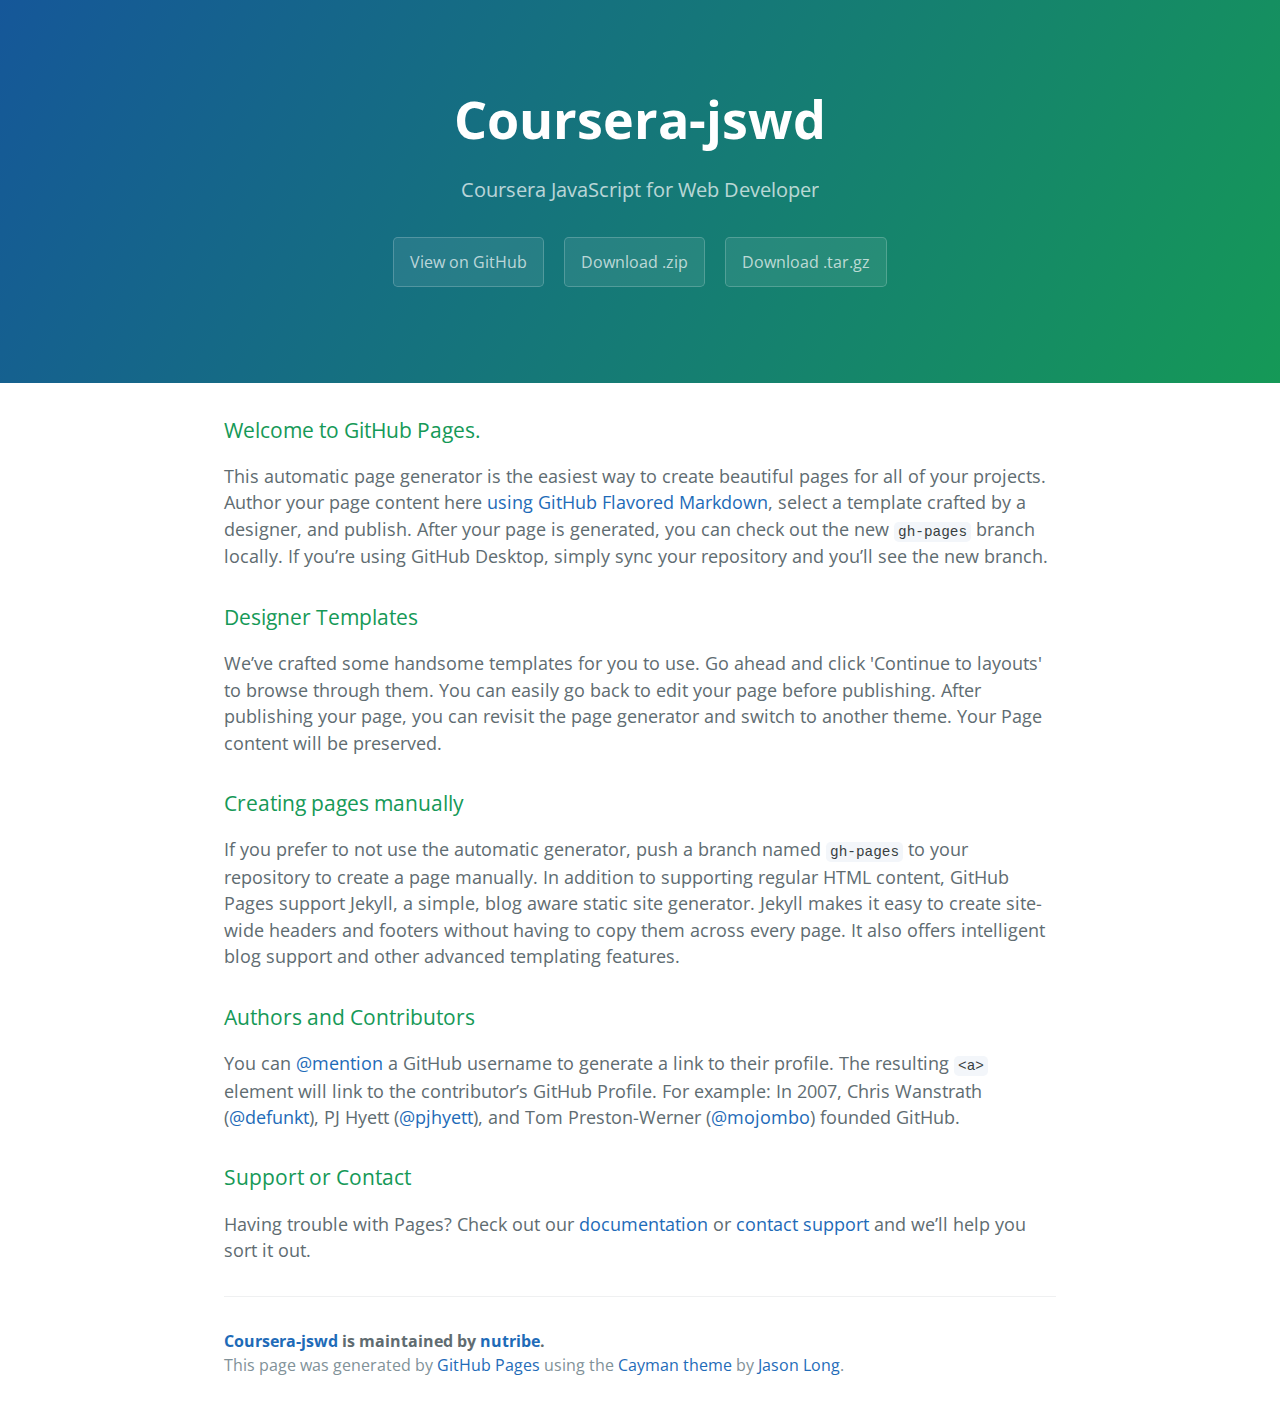
<file: index.html>
<!DOCTYPE html>
<html lang="en-us">
  <head>
    <meta charset="UTF-8">
    <title>Coursera-jswd by nutribe</title>
    <meta name="viewport" content="width=device-width, initial-scale=1">
    <link rel="stylesheet" type="text/css" href="stylesheets/normalize.css" media="screen">
    <link href='https://fonts.googleapis.com/css?family=Open+Sans:400,700' rel='stylesheet' type='text/css'>
    <link rel="stylesheet" type="text/css" href="stylesheets/stylesheet.css" media="screen">
    <link rel="stylesheet" type="text/css" href="stylesheets/github-light.css" media="screen">
  </head>
  <body>
    <section class="page-header">
      <h1 class="project-name">Coursera-jswd</h1>
      <h2 class="project-tagline">Coursera JavaScript for Web Developer</h2>
      <a href="https://github.com/nutribe/coursera-jswd" class="btn">View on GitHub</a>
      <a href="https://github.com/nutribe/coursera-jswd/zipball/master" class="btn">Download .zip</a>
      <a href="https://github.com/nutribe/coursera-jswd/tarball/master" class="btn">Download .tar.gz</a>
    </section>

    <section class="main-content">
      <h3>
<a id="welcome-to-github-pages" class="anchor" href="#welcome-to-github-pages" aria-hidden="true"><span aria-hidden="true" class="octicon octicon-link"></span></a>Welcome to GitHub Pages.</h3>

<p>This automatic page generator is the easiest way to create beautiful pages for all of your projects. Author your page content here <a href="https://guides.github.com/features/mastering-markdown/">using GitHub Flavored Markdown</a>, select a template crafted by a designer, and publish. After your page is generated, you can check out the new <code>gh-pages</code> branch locally. If you’re using GitHub Desktop, simply sync your repository and you’ll see the new branch.</p>

<h3>
<a id="designer-templates" class="anchor" href="#designer-templates" aria-hidden="true"><span aria-hidden="true" class="octicon octicon-link"></span></a>Designer Templates</h3>

<p>We’ve crafted some handsome templates for you to use. Go ahead and click 'Continue to layouts' to browse through them. You can easily go back to edit your page before publishing. After publishing your page, you can revisit the page generator and switch to another theme. Your Page content will be preserved.</p>

<h3>
<a id="creating-pages-manually" class="anchor" href="#creating-pages-manually" aria-hidden="true"><span aria-hidden="true" class="octicon octicon-link"></span></a>Creating pages manually</h3>

<p>If you prefer to not use the automatic generator, push a branch named <code>gh-pages</code> to your repository to create a page manually. In addition to supporting regular HTML content, GitHub Pages support Jekyll, a simple, blog aware static site generator. Jekyll makes it easy to create site-wide headers and footers without having to copy them across every page. It also offers intelligent blog support and other advanced templating features.</p>

<h3>
<a id="authors-and-contributors" class="anchor" href="#authors-and-contributors" aria-hidden="true"><span aria-hidden="true" class="octicon octicon-link"></span></a>Authors and Contributors</h3>

<p>You can <a href="https://help.github.com/articles/basic-writing-and-formatting-syntax/#mentioning-users-and-teams" class="user-mention">@mention</a> a GitHub username to generate a link to their profile. The resulting <code>&lt;a&gt;</code> element will link to the contributor’s GitHub Profile. For example: In 2007, Chris Wanstrath (<a href="https://github.com/defunkt" class="user-mention">@defunkt</a>), PJ Hyett (<a href="https://github.com/pjhyett" class="user-mention">@pjhyett</a>), and Tom Preston-Werner (<a href="https://github.com/mojombo" class="user-mention">@mojombo</a>) founded GitHub.</p>

<h3>
<a id="support-or-contact" class="anchor" href="#support-or-contact" aria-hidden="true"><span aria-hidden="true" class="octicon octicon-link"></span></a>Support or Contact</h3>

<p>Having trouble with Pages? Check out our <a href="https://help.github.com/pages">documentation</a> or <a href="https://github.com/contact">contact support</a> and we’ll help you sort it out.</p>

      <footer class="site-footer">
        <span class="site-footer-owner"><a href="https://github.com/nutribe/coursera-jswd">Coursera-jswd</a> is maintained by <a href="https://github.com/nutribe">nutribe</a>.</span>

        <span class="site-footer-credits">This page was generated by <a href="https://pages.github.com">GitHub Pages</a> using the <a href="https://github.com/jasonlong/cayman-theme">Cayman theme</a> by <a href="https://twitter.com/jasonlong">Jason Long</a>.</span>
      </footer>

    </section>

  
  </body>
</html>
</file>
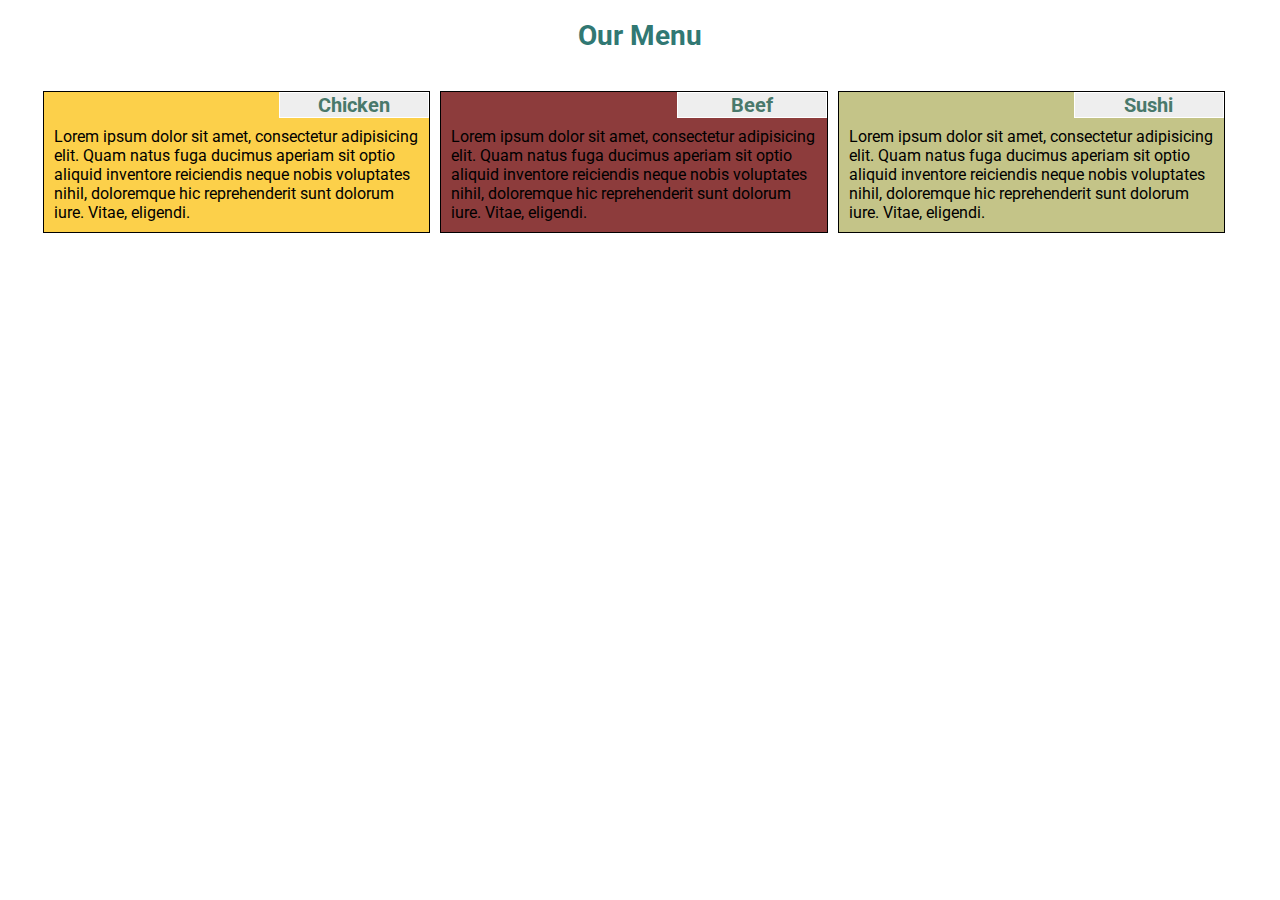
<file: site/mod2-assigment/index.html>
<!DOCTYPE html>
<html>
<head>
	<title>Module 2 Assignment</title>
	<meta name="author" content="Dominic C.Tremblay">


	<link rel="stylesheet" type="text/css" href="css/styles.css">
</head>
<body>

<div class="container">
	
<header>

	<h1 class="heading">Our Menu</h1>

</header>

<main>

<div class="row">

<div class="section col-md-4 col-sm-6 col-xs-12">
<section class="section-item" id="section1">
	<h2 class="item-title">Chicken</h2>

	<p>Lorem ipsum dolor sit amet, consectetur adipisicing elit. Quam natus fuga ducimus aperiam sit optio aliquid inventore reiciendis neque nobis voluptates nihil, doloremque hic reprehenderit sunt dolorum iure. Vitae, eligendi.</p>

</section>
</div>


<div class="section col-md-4 col-sm-6 col-xs-12">
<section class="section-item" id="section2">
	<h2 class="item-title">Beef</h2>

		<p>Lorem ipsum dolor sit amet, consectetur adipisicing elit. Quam natus fuga ducimus aperiam sit optio aliquid inventore reiciendis neque nobis voluptates nihil, doloremque hic reprehenderit sunt dolorum iure. Vitae, eligendi.</p>
	
</section>
</div>

<div class="section col-md-4 col-sm-12 col-xs-12">
<section class="section-item" id="section3">
	<h2 class="item-title">Sushi</h2>

		<p>Lorem ipsum dolor sit amet, consectetur adipisicing elit. Quam natus fuga ducimus aperiam sit optio aliquid inventore reiciendis neque nobis voluptates nihil, doloremque hic reprehenderit sunt dolorum iure. Vitae, eligendi.</p>

</section>
</div>

</div> <!-- .row -->


</main>

</div> <!-- .container -->
</body>
</html>
</file>
<file: stylesheets/stylesheet.css>
* {
  box-sizing: border-box; }

body {
  padding: 0;
  margin: 0;
  font-family: "Open Sans", "Helvetica Neue", Helvetica, Arial, sans-serif;
  font-size: 16px;
  line-height: 1.5;
  color: #606c71; }

a {
  color: #1e6bb8;
  text-decoration: none; }
  a:hover {
    text-decoration: underline; }

.btn {
  display: inline-block;
  margin-bottom: 1rem;
  color: rgba(255, 255, 255, 0.7);
  background-color: rgba(255, 255, 255, 0.08);
  border-color: rgba(255, 255, 255, 0.2);
  border-style: solid;
  border-width: 1px;
  border-radius: 0.3rem;
  transition: color 0.2s, background-color 0.2s, border-color 0.2s; }
  .btn + .btn {
    margin-left: 1rem; }

.btn:hover {
  color: rgba(255, 255, 255, 0.8);
  text-decoration: none;
  background-color: rgba(255, 255, 255, 0.2);
  border-color: rgba(255, 255, 255, 0.3); }

@media screen and (min-width: 64em) {
  .btn {
    padding: 0.75rem 1rem; } }

@media screen and (min-width: 42em) and (max-width: 64em) {
  .btn {
    padding: 0.6rem 0.9rem;
    font-size: 0.9rem; } }

@media screen and (max-width: 42em) {
  .btn {
    display: block;
    width: 100%;
    padding: 0.75rem;
    font-size: 0.9rem; }
    .btn + .btn {
      margin-top: 1rem;
      margin-left: 0; } }

.page-header {
  color: #fff;
  text-align: center;
  background-color: #159957;
  background-image: linear-gradient(120deg, #155799, #159957); }

@media screen and (min-width: 64em) {
  .page-header {
    padding: 5rem 6rem; } }

@media screen and (min-width: 42em) and (max-width: 64em) {
  .page-header {
    padding: 3rem 4rem; } }

@media screen and (max-width: 42em) {
  .page-header {
    padding: 2rem 1rem; } }

.project-name {
  margin-top: 0;
  margin-bottom: 0.1rem; }

@media screen and (min-width: 64em) {
  .project-name {
    font-size: 3.25rem; } }

@media screen and (min-width: 42em) and (max-width: 64em) {
  .project-name {
    font-size: 2.25rem; } }

@media screen and (max-width: 42em) {
  .project-name {
    font-size: 1.75rem; } }

.project-tagline {
  margin-bottom: 2rem;
  font-weight: normal;
  opacity: 0.7; }

@media screen and (min-width: 64em) {
  .project-tagline {
    font-size: 1.25rem; } }

@media screen and (min-width: 42em) and (max-width: 64em) {
  .project-tagline {
    font-size: 1.15rem; } }

@media screen and (max-width: 42em) {
  .project-tagline {
    font-size: 1rem; } }

.main-content :first-child {
  margin-top: 0; }
.main-content img {
  max-width: 100%; }
.main-content h1, .main-content h2, .main-content h3, .main-content h4, .main-content h5, .main-content h6 {
  margin-top: 2rem;
  margin-bottom: 1rem;
  font-weight: normal;
  color: #159957; }
.main-content p {
  margin-bottom: 1em; }
.main-content code {
  padding: 2px 4px;
  font-family: Consolas, "Liberation Mono", Menlo, Courier, monospace;
  font-size: 0.9rem;
  color: #383e41;
  background-color: #f3f6fa;
  border-radius: 0.3rem; }
.main-content pre {
  padding: 0.8rem;
  margin-top: 0;
  margin-bottom: 1rem;
  font: 1rem Consolas, "Liberation Mono", Menlo, Courier, monospace;
  color: #567482;
  word-wrap: normal;
  background-color: #f3f6fa;
  border: solid 1px #dce6f0;
  border-radius: 0.3rem; }
  .main-content pre > code {
    padding: 0;
    margin: 0;
    font-size: 0.9rem;
    color: #567482;
    word-break: normal;
    white-space: pre;
    background: transparent;
    border: 0; }
.main-content .highlight {
  margin-bottom: 1rem; }
  .main-content .highlight pre {
    margin-bottom: 0;
    word-break: normal; }
.main-content .highlight pre, .main-content pre {
  padding: 0.8rem;
  overflow: auto;
  font-size: 0.9rem;
  line-height: 1.45;
  border-radius: 0.3rem; }
.main-content pre code, .main-content pre tt {
  display: inline;
  max-width: initial;
  padding: 0;
  margin: 0;
  overflow: initial;
  line-height: inherit;
  word-wrap: normal;
  background-color: transparent;
  border: 0; }
  .main-content pre code:before, .main-content pre code:after, .main-content pre tt:before, .main-content pre tt:after {
    content: normal; }
.main-content ul, .main-content ol {
  margin-top: 0; }
.main-content blockquote {
  padding: 0 1rem;
  margin-left: 0;
  color: #819198;
  border-left: 0.3rem solid #dce6f0; }
  .main-content blockquote > :first-child {
    margin-top: 0; }
  .main-content blockquote > :last-child {
    margin-bottom: 0; }
.main-content table {
  display: block;
  width: 100%;
  overflow: auto;
  word-break: normal;
  word-break: keep-all; }
  .main-content table th {
    font-weight: bold; }
  .main-content table th, .main-content table td {
    padding: 0.5rem 1rem;
    border: 1px solid #e9ebec; }
.main-content dl {
  padding: 0; }
  .main-content dl dt {
    padding: 0;
    margin-top: 1rem;
    font-size: 1rem;
    font-weight: bold; }
  .main-content dl dd {
    padding: 0;
    margin-bottom: 1rem; }
.main-content hr {
  height: 2px;
  padding: 0;
  margin: 1rem 0;
  background-color: #eff0f1;
  border: 0; }

@media screen and (min-width: 64em) {
  .main-content {
    max-width: 64rem;
    padding: 2rem 6rem;
    margin: 0 auto;
    font-size: 1.1rem; } }

@media screen and (min-width: 42em) and (max-width: 64em) {
  .main-content {
    padding: 2rem 4rem;
    font-size: 1.1rem; } }

@media screen and (max-width: 42em) {
  .main-content {
    padding: 2rem 1rem;
    font-size: 1rem; } }

.site-footer {
  padding-top: 2rem;
  margin-top: 2rem;
  border-top: solid 1px #eff0f1; }

.site-footer-owner {
  display: block;
  font-weight: bold; }

.site-footer-credits {
  color: #819198; }

@media screen and (min-width: 64em) {
  .site-footer {
    font-size: 1rem; } }

@media screen and (min-width: 42em) and (max-width: 64em) {
  .site-footer {
    font-size: 1rem; } }

@media screen and (max-width: 42em) {
  .site-footer {
    font-size: 0.9rem; } }
</file>
<file: stylesheets/github-light.css>
/*
   Copyright 2014 GitHub Inc.

   Licensed under the Apache License, Version 2.0 (the "License");
   you may not use this file except in compliance with the License.
   You may obtain a copy of the License at

       http://www.apache.org/licenses/LICENSE-2.0

   Unless required by applicable law or agreed to in writing, software
   distributed under the License is distributed on an "AS IS" BASIS,
   WITHOUT WARRANTIES OR CONDITIONS OF ANY KIND, either express or implied.
   See the License for the specific language governing permissions and
   limitations under the License.

*/

.pl-c /* comment */ {
  color: #969896;
}

.pl-c1      /* constant, markup.raw, meta.diff.header, meta.module-reference, meta.property-name, support, support.constant, support.variable, variable.other.constant */,
.pl-s .pl-v /* string variable */ {
  color: #0086b3;
}

.pl-e  /* entity */,
.pl-en /* entity.name */ {
  color: #795da3;
}

.pl-s .pl-s1 /* string source */,
.pl-smi      /* storage.modifier.import, storage.modifier.package, storage.type.java, variable.other, variable.parameter.function */ {
  color: #333;
}

.pl-ent /* entity.name.tag */ {
  color: #63a35c;
}

.pl-k /* keyword, storage, storage.type */ {
  color: #a71d5d;
}

.pl-pds              /* punctuation.definition.string, string.regexp.character-class */,
.pl-s                /* string */,
.pl-s .pl-pse .pl-s1 /* string punctuation.section.embedded source */,
.pl-sr               /* string.regexp */,
.pl-sr .pl-cce       /* string.regexp constant.character.escape */,
.pl-sr .pl-sra       /* string.regexp string.regexp.arbitrary-repitition */,
.pl-sr .pl-sre       /* string.regexp source.ruby.embedded */ {
  color: #183691;
}

.pl-v /* variable */ {
  color: #ed6a43;
}

.pl-id /* invalid.deprecated */ {
  color: #b52a1d;
}

.pl-ii /* invalid.illegal */ {
  background-color: #b52a1d;
  color: #f8f8f8;
}

.pl-sr .pl-cce /* string.regexp constant.character.escape */ {
  color: #63a35c;
  font-weight: bold;
}

.pl-ml /* markup.list */ {
  color: #693a17;
}

.pl-mh        /* markup.heading */,
.pl-mh .pl-en /* markup.heading entity.name */,
.pl-ms        /* meta.separator */ {
  color: #1d3e81;
  font-weight: bold;
}

.pl-mq /* markup.quote */ {
  color: #008080;
}

.pl-mi /* markup.italic */ {
  color: #333;
  font-style: italic;
}

.pl-mb /* markup.bold */ {
  color: #333;
  font-weight: bold;
}

.pl-md /* markup.deleted, meta.diff.header.from-file */ {
  background-color: #ffecec;
  color: #bd2c00;
}

.pl-mi1 /* markup.inserted, meta.diff.header.to-file */ {
  background-color: #eaffea;
  color: #55a532;
}

.pl-mdr /* meta.diff.range */ {
  color: #795da3;
  font-weight: bold;
}

.pl-mo /* meta.output */ {
  color: #1d3e81;
}
</file>
<file: site/mod2-assigment/css/styles.css>
@import url(https://fonts.googleapis.com/css?family=Roboto:400,700);


/********** Base Styles **********/

* {
	box-sizing: border-box;
}

body {

	font-family: 'Roboto', sans-serif;
}

.container {
	padding-left: 15px;
	padding-right: 15px;
}


h1.heading {
	text-align: center;
	font-size: 175%;
	color: #317873;
}

.section {
	height: 100%;
}

.section-item {
	position: relative;
	margin: 5px;
	border: 1px solid black;
}


.section-item p {

	padding: 10px;
	margin-top: 25px;
	margin-bottom: 0;

}

#section1 {

	background: #fcd04a;
}

#section2 {

	background: #8d3c3c;
}

#section3 {

	background: #c4c488;
}

h2.item-title {
	position: absolute;
	right: 0;
	border: 1px solid white;
	background: #eee;
	margin: 0;
	padding-right: 10px;
	padding-left: 10px;
	width: 150px;
	text-align: center;
	font-size: 125%;
	color: #49796b	;
}

.row {
	width: 100%;
	padding: 15px;
}




/********** Desktop devices only **********/
@media (min-width: 992px) {
  .col-md-1, .col-md-2, .col-md-3, .col-md-4, .col-md-5, .col-md-6, .col-md-7, .col-md-8, .col-md-9, .col-md-10, .col-md-11, .col-md-12 {
    float: left;
  }
  .col-md-1 {
    width: 8.33%;
  }
  .col-md-2 {
    width: 16.66%;
  }
  .col-md-3 {
    width: 25%;
  }
  .col-md-4 {
    width: 33%;
  }
  .col-md-5 {
    width: 41.66%;
  }
  .col-md-6 {
    width: 50%;
  }
  .col-md-7 {
    width: 58.33%;
  }
  .col-md-8 {
    width: 66.66%;
  }
  .col-md-9 {
    width: 74.99%;
  }
  .col-md-10 {
    width: 83.33%;
  }
  .col-md-11 {
    width: 91.66%;
  }
  .col-md-12 {
    width: 100%;
  }
}

/********** Tablet devices only **********/
@media (min-width: 768px) and (max-width: 991px) {
  
.section-item {
	min-height: 145px;
}

  .col-sm-1, .col-sm-2, .col-sm-3, .col-sm-4, .col-sm-5, .col-sm-6, .col-sm-7, .col-sm-8, .col-sm-9, .col-sm-10, .col-sm-11, .col-sm-12 {
    float: left;
   
  }
  .col-sm-1 {
    width: 8.33%;
  }
  .col-sm-2 {
    width: 16.66%;
  }
  .col-sm-3 {
    width: 25%;
  }
  .col-sm-4 {
    width: 33%;
  }
  .col-sm-5 {
    width: 41.66%;
  }
  .col-sm-6 {
    width: 50%;
  }
  .col-sm-7 {
    width: 58.33%;
  }
  .col-sm-8 {
    width: 66.66%;
  }
  .col-sm-9 {
    width: 74.99%;
  }
  .col-sm-10 {
    width: 83.33%;
  }
  .col-sm-11 {
    width: 91.66%;
  }
  .col-sm-12 {
    width: 100%;
  }


}

/********** Mobile devices only **********/
@media (max-width: 767px) {
  .col-xs-1, .col-xs-2, .col-xs-3, .col-xs-4, .col-xs-5, .col-xs-6, .col-xs-7, .col-xs-8, .col-xs-9, .col-xs-10, .col-xs-11, .col-xs-12 {
    float: left;

  }
  .col-xs-1 {
    width: 8.33%;
  }
  .col-xs-2 {
    width: 16.66%;
  }
  .col-xs-3 {
    width: 25%;
  }
  .col-xs-4 {
    width: 33%;
  }
  .col-xs-5 {
    width: 41.66%;
  }
  .col-xs-6 {
    width: 50%;
  }
  .col-xs-7 {
    width: 58.33%;
  }
  .col-xs-8 {
    width: 66.66%;
  }
  .col-xs-9 {
    width: 74.99%;
  }
  .col-xs-10 {
    width: 83.33%;
  }
  .col-xs-11 {
    width: 91.66%;
  }
  .col-xs-12 {
    width: 100%;
  }


}
</file>
